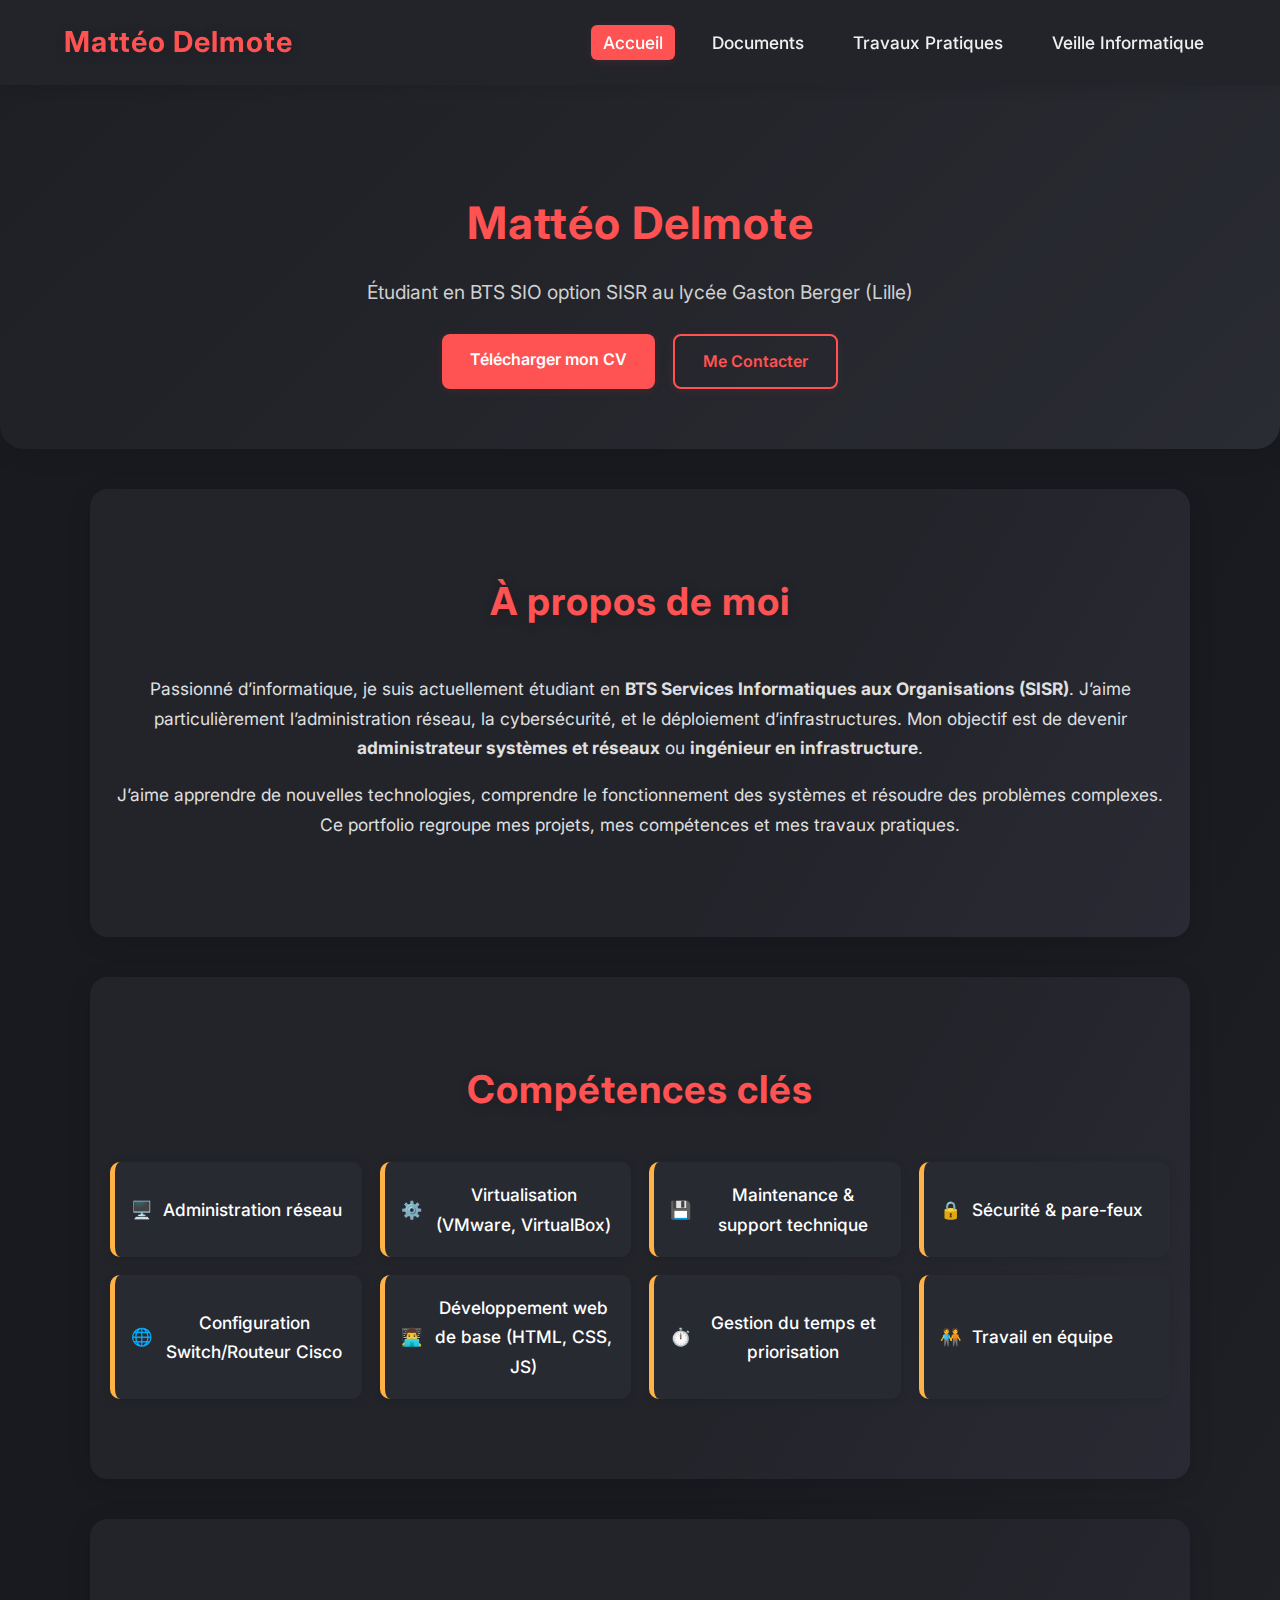
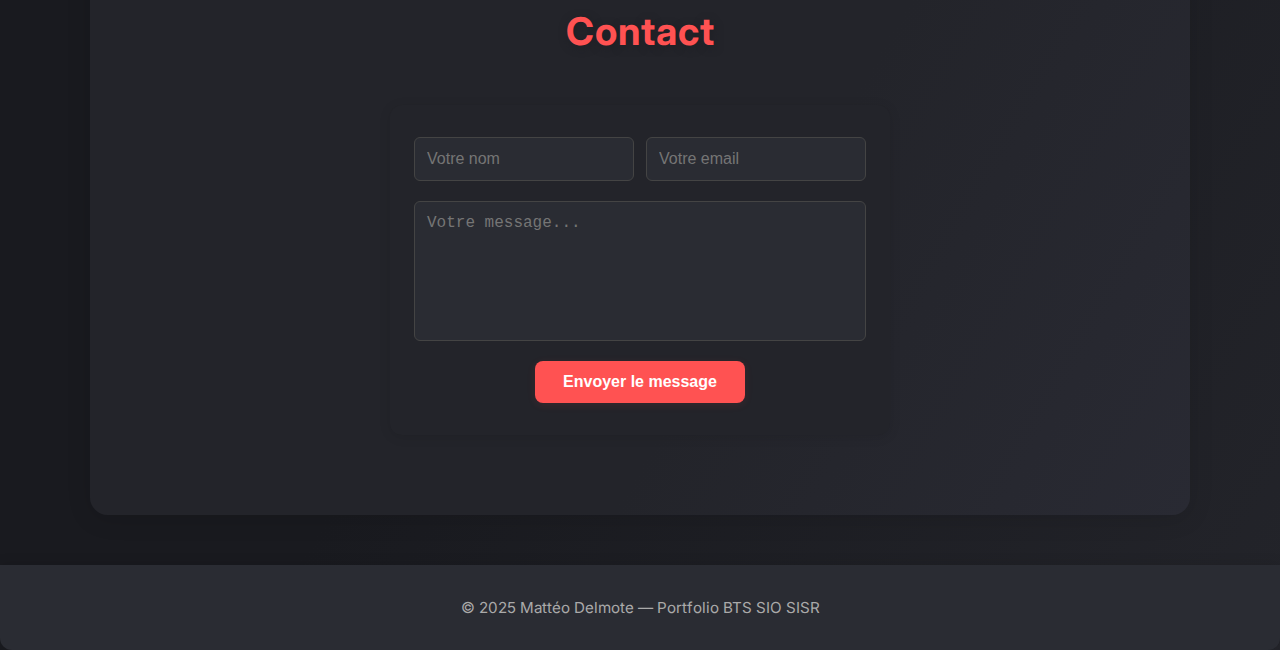
<file: index.html>
<!DOCTYPE html>
<html lang="fr">
<head>
  <meta charset="UTF-8" />
  <meta name="viewport" content="width=device-width, initial-scale=1.0"/>
  <title>Portfolio | Mattéo Delmote</title>
  <link rel="stylesheet" href="index.css" />
  <script src="Java.js" defer></script>
</head>
<body>
  <header>
    <nav class="navbar">
      <div class="logo">Mattéo Delmote</div>
      <ul class="nav-links">
        <li><a href="index.html" class="active">Accueil</a></li>
        <li><a href="documents.html">Documents</a></li>
        <li><a href="tp.html">Travaux Pratiques</a></li>
        <li><a href="veille.html">Veille Informatique</a></li>
      </ul>
    </nav>
  </header>

  <section class="hero">
    <div class="container">
      <h1><span class="highlight">Mattéo Delmote</span></h1>
      <p class="subtitle">Étudiant en BTS SIO option SISR au lycée Gaston Berger (Lille)</p>
      <div class="hero-buttons">
        <a href="assets/cv.pdf" class="btn" download>Télécharger mon CV</a>
        <a href="#contact" class="btn btn-outline">Me Contacter</a>
      </div>
    </div>
  </section>

  <section id="about" class="section">
    <div class="container about">
      <h2 class="section-title">À propos de moi</h2>
      <p>
        Passionné d’informatique, je suis actuellement étudiant en <strong>BTS Services Informatiques aux Organisations (SISR)</strong>. 
        J’aime particulièrement l’administration réseau, la cybersécurité, et le déploiement d’infrastructures. 
        Mon objectif est de devenir <strong>administrateur systèmes et réseaux</strong> ou <strong>ingénieur en infrastructure</strong>.
      </p>
      <p>
        J’aime apprendre de nouvelles technologies, comprendre le fonctionnement des systèmes et résoudre des problèmes complexes. 
        Ce portfolio regroupe mes projets, mes compétences et mes travaux pratiques.
      </p>
    </div>
  </section>

  <section id="competences" class="section">
    <div class="container">
      <h2 class="section-title">Compétences clés</h2>
      <div class="skills" style="display:grid;grid-template-columns:repeat(auto-fit,minmax(220px,1fr));gap:18px;margin-top:18px;">
        <div class="card skill"><span>🖥️</span> Administration réseau</div>
        <div class="card skill"><span>⚙️</span> Virtualisation (VMware, VirtualBox)</div>
        <div class="card skill"><span>💾</span> Maintenance & support technique</div>
        <div class="card skill"><span>🔒</span> Sécurité & pare-feux</div>
        <div class="card skill"><span>🌐</span> Configuration Switch/Routeur Cisco</div>
        <div class="card skill"><span>👨‍💻</span> Développement web de base (HTML, CSS, JS)</div>
        <div class="card skill"><span>⏱️</span> Gestion du temps et priorisation</div>
        <div class="card skill"><span>🧑‍🤝‍🧑</span> Travail en équipe</div>
      </div>
    </div>
  </section>

  <section id="contact" class="section">
    <div class="container">
      <h2 class="section-title">Contact</h2>
      <form id="contact-form" action="https://formspree.io/f/xxxxxxxx" method="POST" style="max-width:500px;margin:auto;">
        <div class="form-group" style="display:flex;gap:12px;flex-wrap:wrap;">
          <input type="text" name="name" placeholder="Votre nom" required style="flex:1;min-width:120px;">
          <input type="email" name="email" placeholder="Votre email" required style="flex:1;min-width:120px;">
        </div>
        <textarea name="message" placeholder="Votre message..." required></textarea>
        <button type="submit" class="btn">Envoyer le message</button>
      </form>
      <p class="form-response"></p>
    </div>
  </section>
  <footer>
    <p>© 2025 Mattéo Delmote — Portfolio BTS SIO SISR</p>
  </footer>
</body>
</html>
</file>
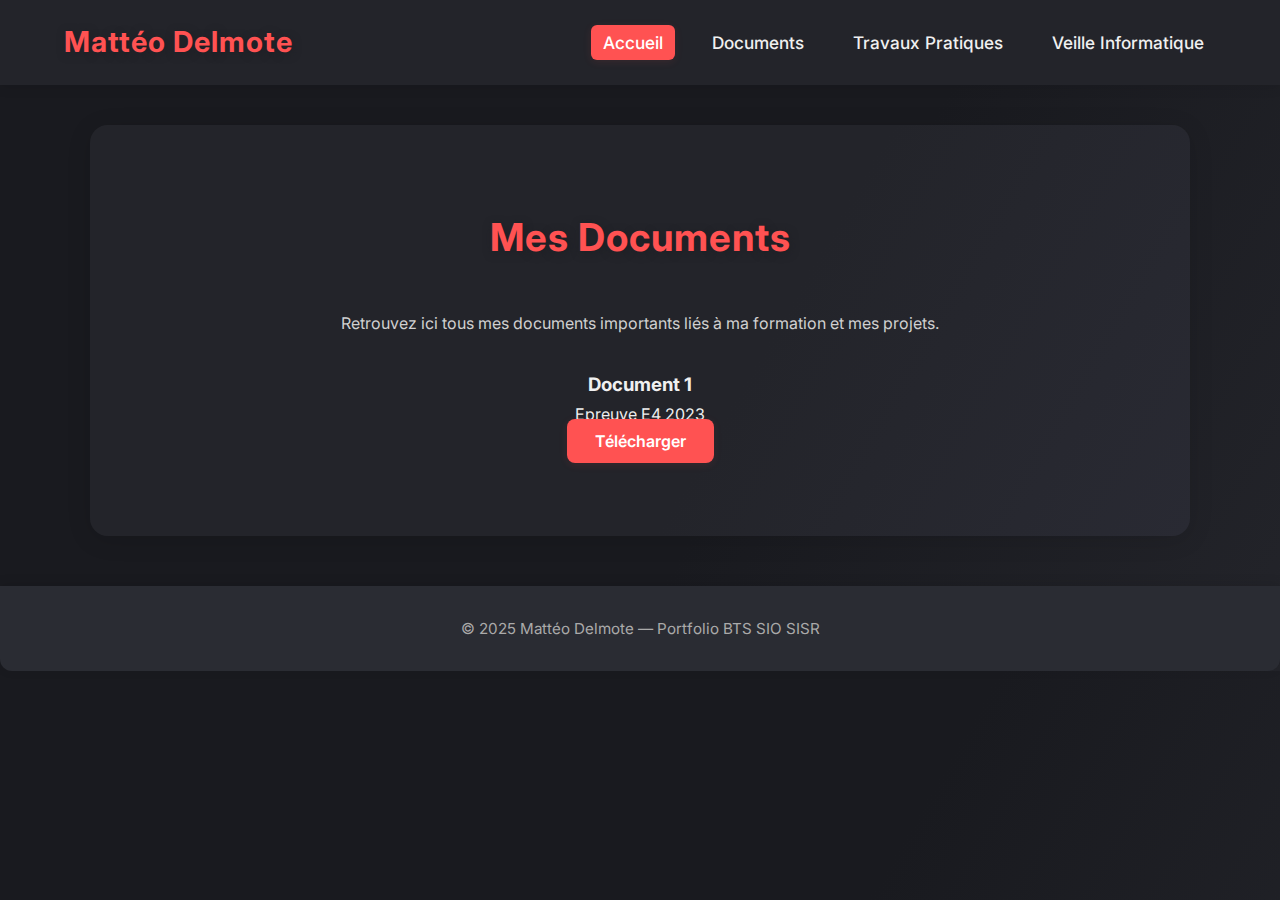
<file: documents.html>
<!DOCTYPE html>
<html lang="fr">
<head>
  <meta charset="UTF-8" />
  <meta name="viewport" content="width=device-width, initial-scale=1.0"/>
  <title>Documents | Portfolio Mattéo Delmote</title>
  <link rel="stylesheet" href="index.css" />
  <script src="Java.js" defer></script>
</head>
<body>
  <header>
    <nav class="navbar">
      <div class="logo">Mattéo Delmote</div>
      <ul class="nav-links">
        <li><a href="index.html" class="active">Accueil</a></li>
        <li><a href="documents.html">Documents</a></li>
        <li><a href="tp.html">Travaux Pratiques</a></li>
        <li><a href="veille.html">Veille Informatique</a></li>
      </ul>
    </nav>
  </header>
  <section class="section">
    <div class="container">
      <h2 class="section-title">Mes Documents</h2>
      <p style="margin-bottom:32px; color:#d0d0d0;">Retrouvez ici tous mes documents importants liés à ma formation et mes projets.</p>
      <div class="card-grid">
        <div class="card">
          <h3>Document 1</h3>
          <p>Epreuve E4 2023</p>
          <a href="EPREUVE_E4_2023.pdf" class="btn" download>Télécharger</a>
        </div>
      </div>
    </div>
  </section>
  <footer>
    <p>© 2025 Mattéo Delmote — Portfolio BTS SIO SISR</p>
  </footer>
</body>
</html>
</file>
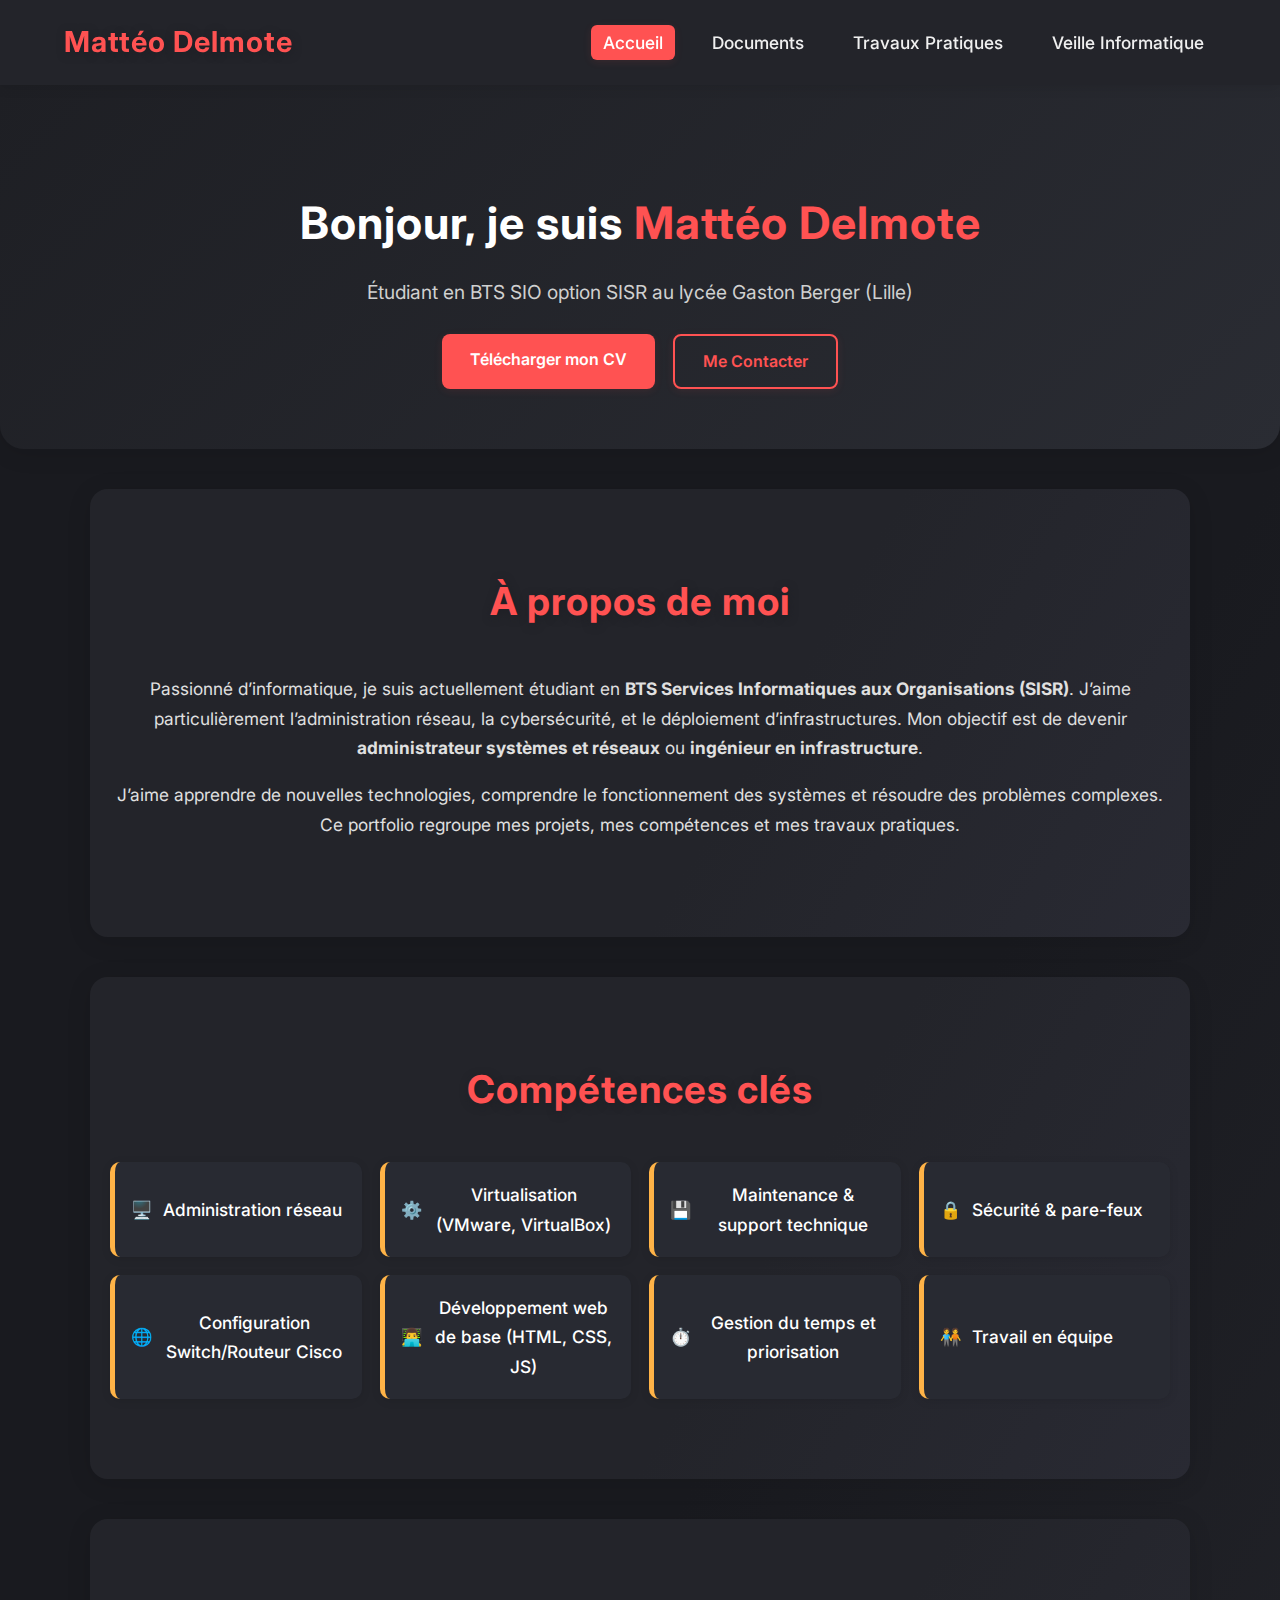
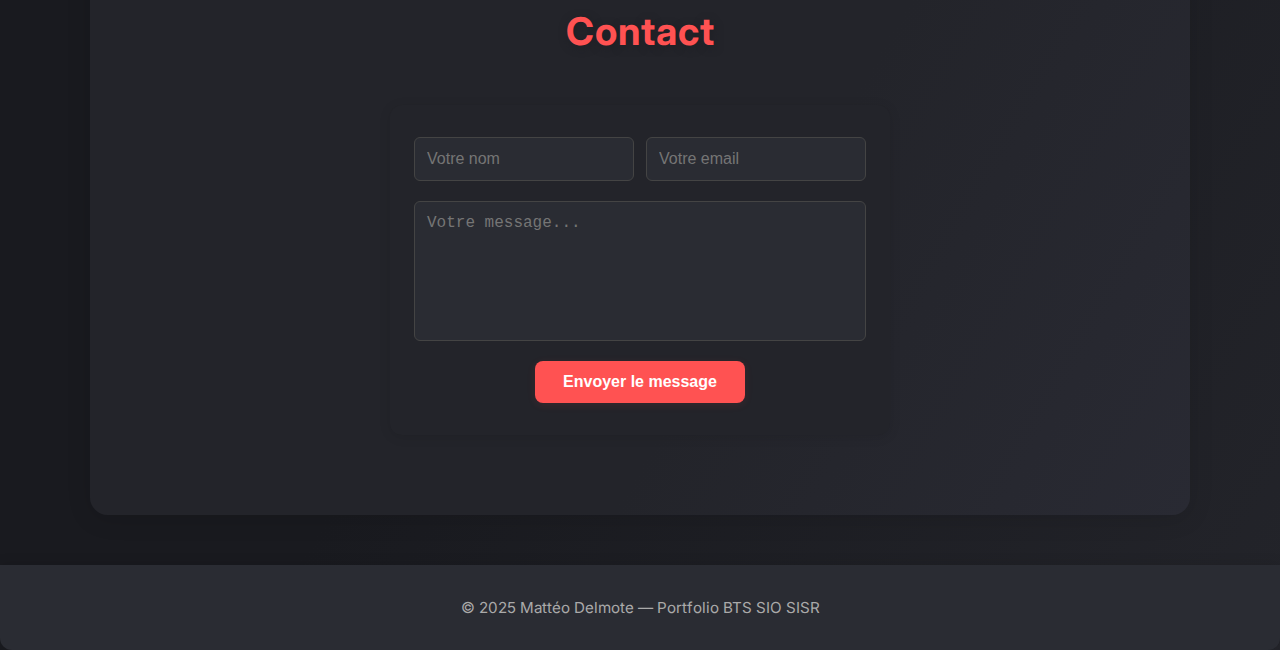
<file: portefolio.html>
<!DOCTYPE html>
<html lang="fr">
<head>
  <meta charset="UTF-8" />
  <meta name="viewport" content="width=device-width, initial-scale=1.0"/>
  <title>Portfolio | Mattéo Delmote</title>
  <link rel="stylesheet" href="portefolio.css" />
  <script src="Java.js" defer></script>
</head>
<body>
  <header>
    <nav class="navbar">
      <div class="logo">Mattéo Delmote</div>
      <ul class="nav-links">
        <li><a href="portefolio.html" class="active">Accueil</a></li>
        <li><a href="documents.html">Documents</a></li>
        <li><a href="tp.html">Travaux Pratiques</a></li>
        <li><a href="veille.html">Veille Informatique</a></li>
      </ul>
    </nav>
  </header>

  <section class="hero">
    <div class="container">
      <h1>Bonjour, je suis <span class="highlight">Mattéo Delmote</span></h1>
      <p class="subtitle">Étudiant en BTS SIO option SISR au lycée Gaston Berger (Lille)</p>
      <div class="hero-buttons">
        <a href="assets/cv.pdf" class="btn" download>Télécharger mon CV</a>
        <a href="#contact" class="btn btn-outline">Me Contacter</a>
      </div>
    </div>
  </section>

  <section id="about" class="section">
    <div class="container about">
      <h2 class="section-title">À propos de moi</h2>
      <p>
        Passionné d’informatique, je suis actuellement étudiant en <strong>BTS Services Informatiques aux Organisations (SISR)</strong>. 
        J’aime particulièrement l’administration réseau, la cybersécurité, et le déploiement d’infrastructures. 
        Mon objectif est de devenir <strong>administrateur systèmes et réseaux</strong> ou <strong>ingénieur en infrastructure</strong>.
      </p>
      <p>
        J’aime apprendre de nouvelles technologies, comprendre le fonctionnement des systèmes et résoudre des problèmes complexes. 
        Ce portfolio regroupe mes projets, mes compétences et mes travaux pratiques.
      </p>
    </div>
  </section>

  <section id="competences" class="section">
    <div class="container">
      <h2 class="section-title">Compétences clés</h2>
      <div class="skills" style="display:grid;grid-template-columns:repeat(auto-fit,minmax(220px,1fr));gap:18px;margin-top:18px;">
        <div class="card skill"><span>🖥️</span> Administration réseau</div>
        <div class="card skill"><span>⚙️</span> Virtualisation (VMware, VirtualBox)</div>
        <div class="card skill"><span>💾</span> Maintenance & support technique</div>
        <div class="card skill"><span>🔒</span> Sécurité & pare-feux</div>
        <div class="card skill"><span>🌐</span> Configuration Switch/Routeur Cisco</div>
        <div class="card skill"><span>👨‍💻</span> Développement web de base (HTML, CSS, JS)</div>
        <div class="card skill"><span>⏱️</span> Gestion du temps et priorisation</div>
        <div class="card skill"><span>🧑‍🤝‍🧑</span> Travail en équipe</div>
      </div>
    </div>
  </section>

  <section id="contact" class="section">
    <div class="container">
      <h2 class="section-title">Contact</h2>
      <form id="contact-form" action="https://formspree.io/f/xxxxxxxx" method="POST" style="max-width:500px;margin:auto;">
        <div class="form-group" style="display:flex;gap:12px;flex-wrap:wrap;">
          <input type="text" name="name" placeholder="Votre nom" required style="flex:1;min-width:120px;">
          <input type="email" name="email" placeholder="Votre email" required style="flex:1;min-width:120px;">
        </div>
        <textarea name="message" placeholder="Votre message..." required></textarea>
        <button type="submit" class="btn">Envoyer le message</button>
      </form>
      <p class="form-response"></p>
    </div>
  </section>
  <footer>
    <p>© 2025 Mattéo Delmote — Portfolio BTS SIO SISR</p>
  </footer>
</body>
</html>
</file>
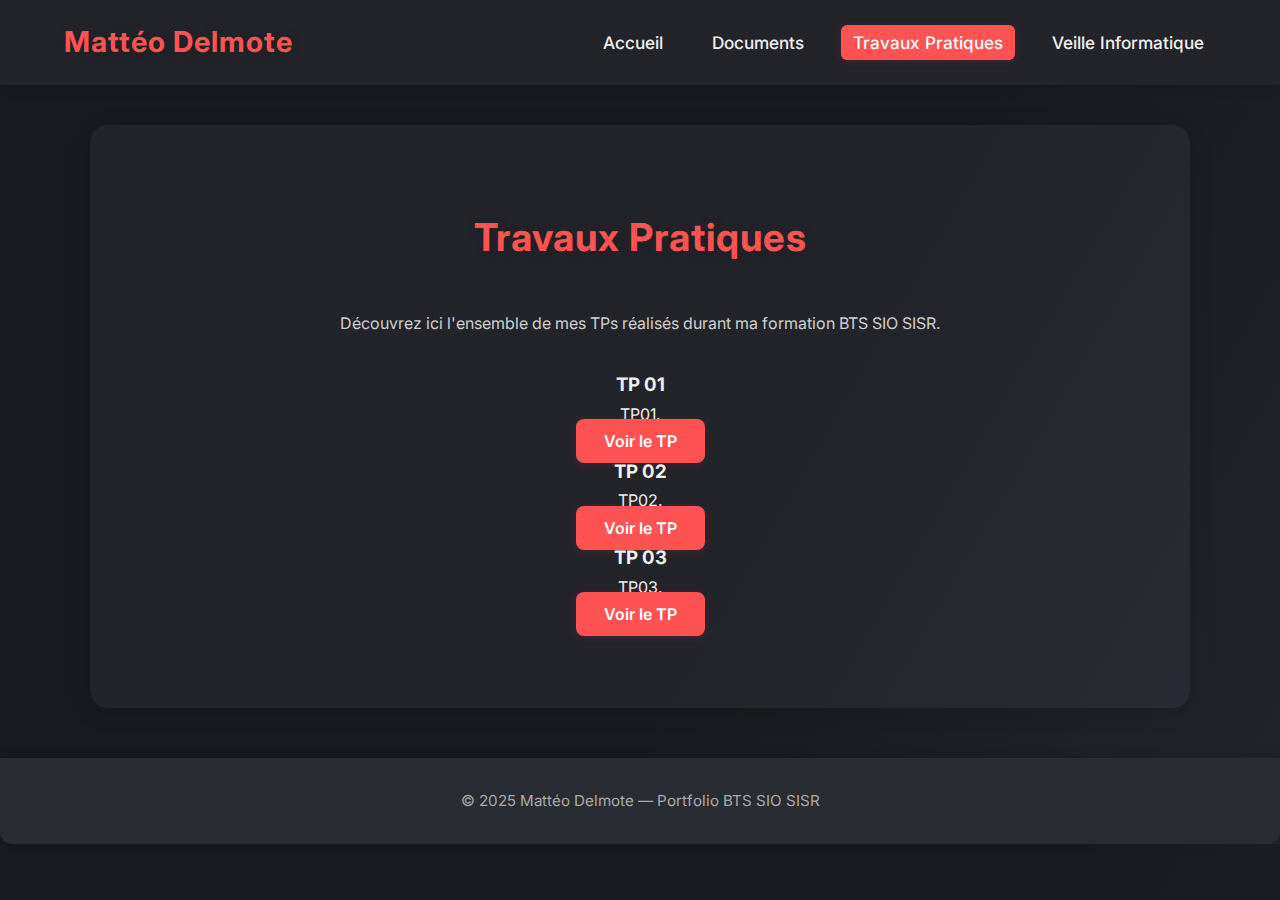
<file: tp.html>
<!DOCTYPE html>
<html lang="fr">
<head>
  <meta charset="UTF-8" />
  <meta name="viewport" content="width=device-width, initial-scale=1.0"/>
  <title>Travaux Pratiques | Portfolio Mattéo Delmote</title>
  <link rel="stylesheet" href="index.css" />
  <script src="Java.js" defer></script>
</head>
<body>
  <header>
    <nav class="navbar">
      <div class="logo">Mattéo Delmote</div>
      <ul class="nav-links">
        <li><a href="index.html">Accueil</a></li>
        <li><a href="documents.html">Documents</a></li>
        <li><a href="tp.html" class="active">Travaux Pratiques</a></li>
        <li><a href="veille.html">Veille Informatique</a></li>
      </ul>
    </nav>
  </header>
  <section class="section">
    <div class="container">
      <h2 class="section-title">Travaux Pratiques</h2>
      <p style="margin-bottom:32px; color:#d0d0d0;">Découvrez ici l'ensemble de mes TPs réalisés durant ma formation BTS SIO SISR.</p>
      <div class="card-grid">
        <div class="card">
          <h3>TP 01</h3>
          <p>TP01.</p>
          <a href="assets/tp1.pdf" class="btn" download>Voir le TP</a>
        </div>
        <div class="card">
          <h3>TP 02</h3>
          <p>TP02.</p>
          <a href="assets/tp2.pdf" class="btn" download>Voir le TP</a>
        </div>
        <div class="card">
          <h3>TP 03</h3>
          <p>TP03.</p>
          <a href="assets/tp3.pdf" class="btn" download>Voir le TP</a>
        </div>
      </div>
    </div>
  </section>
  <footer>
    <p>© 2025 Mattéo Delmote — Portfolio BTS SIO SISR</p>
  </footer>
</body>
</html>
</file>
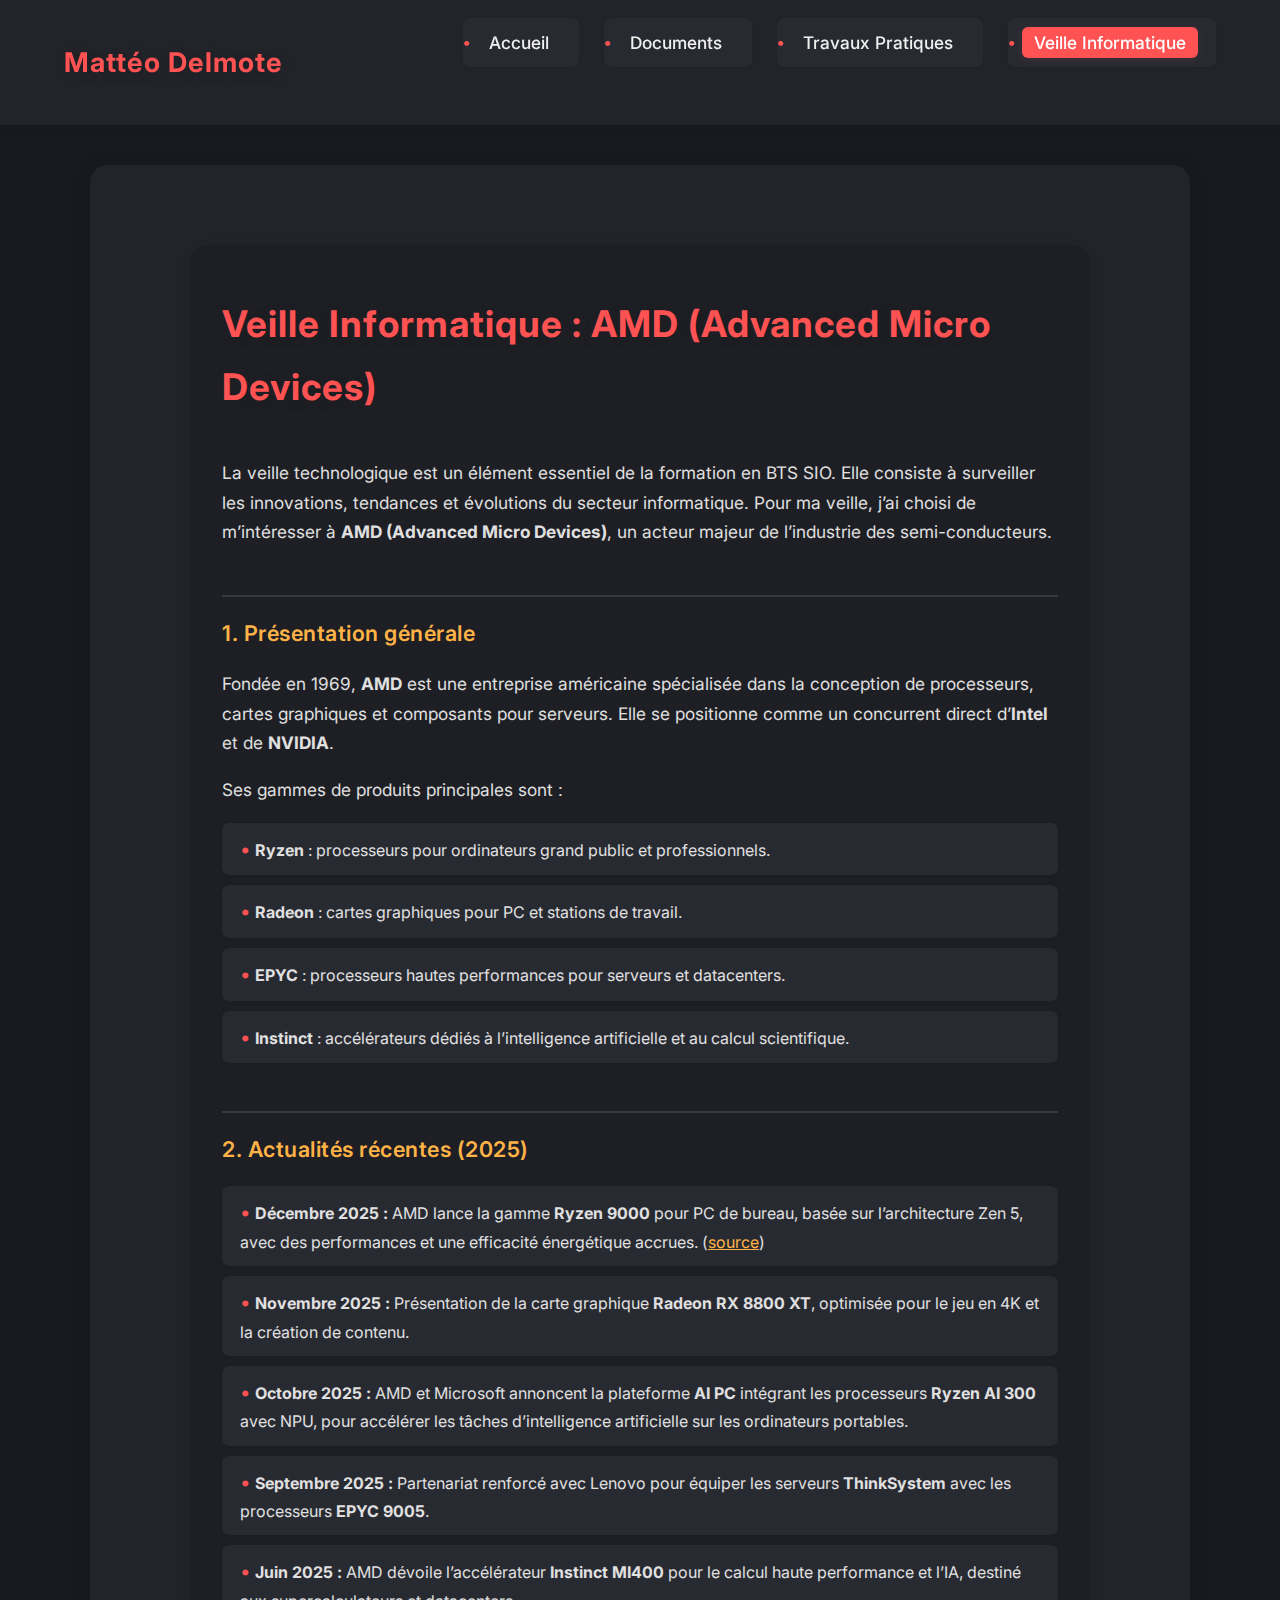
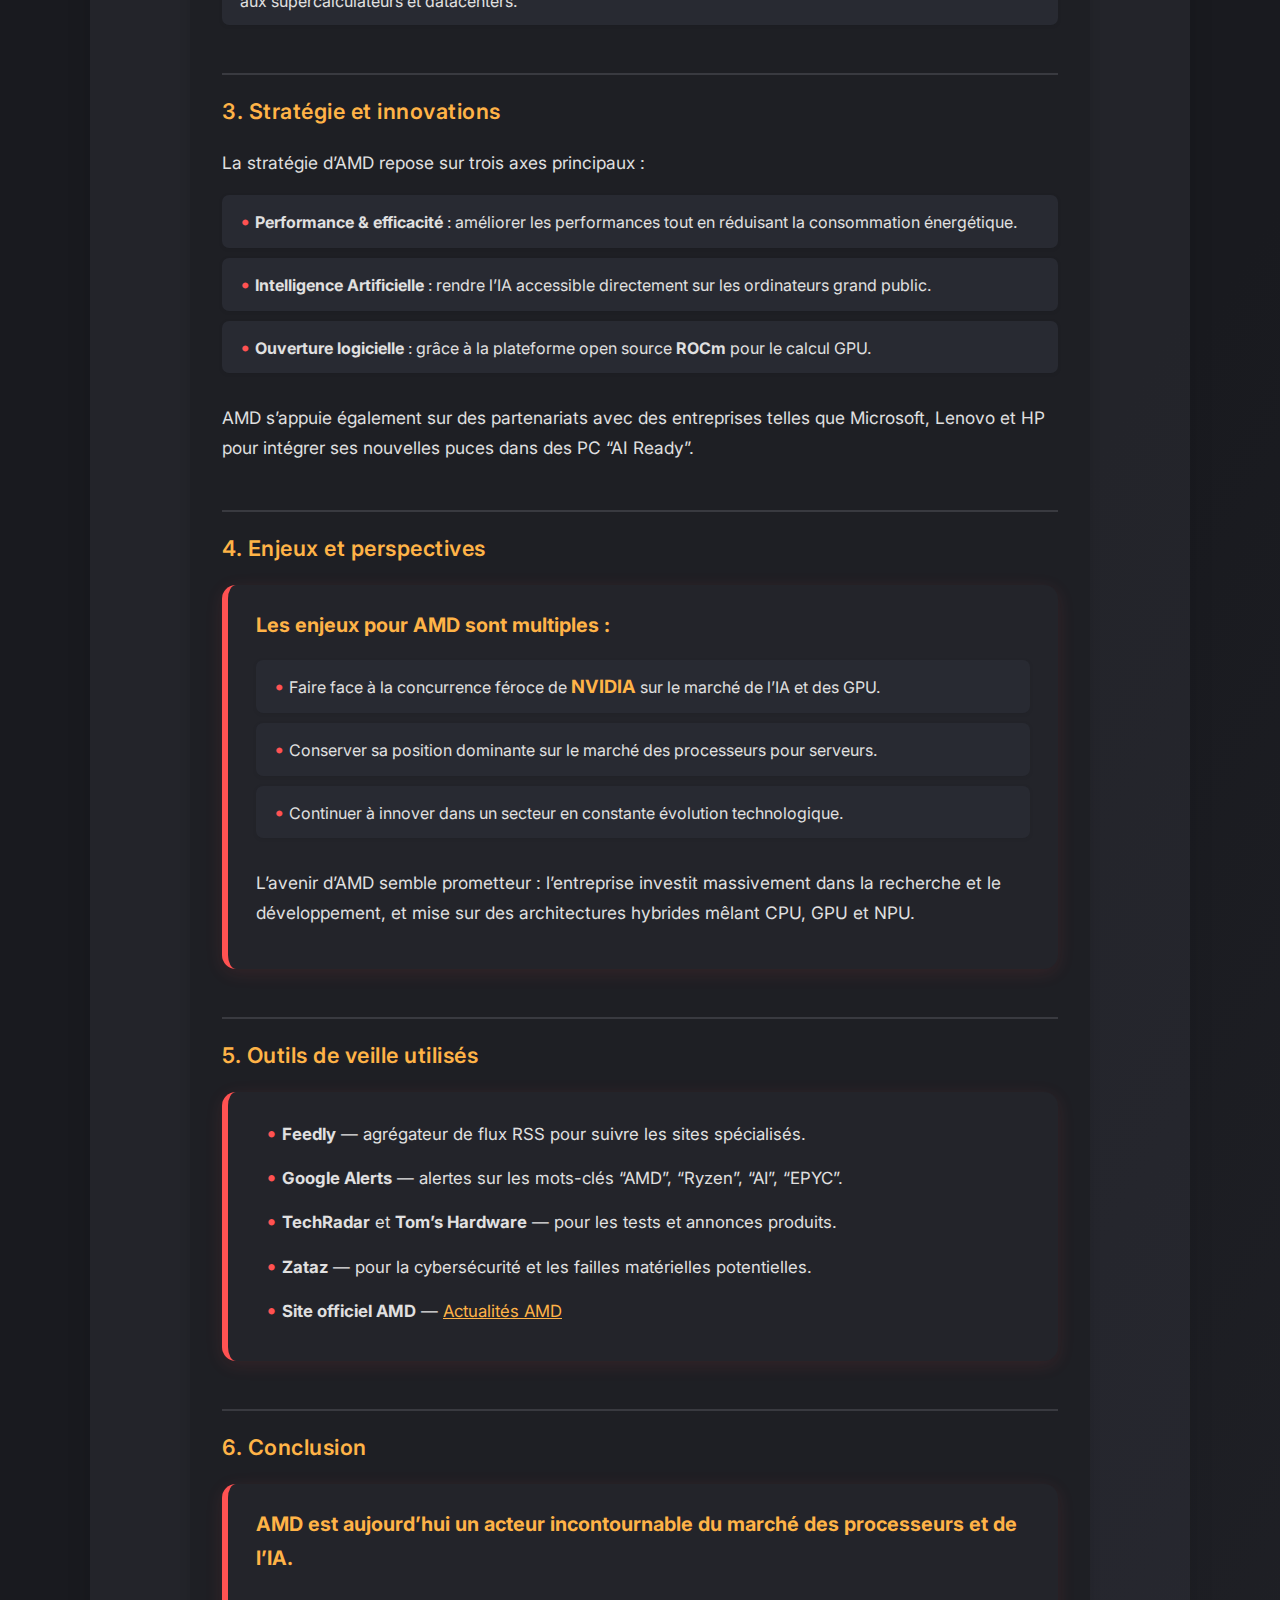
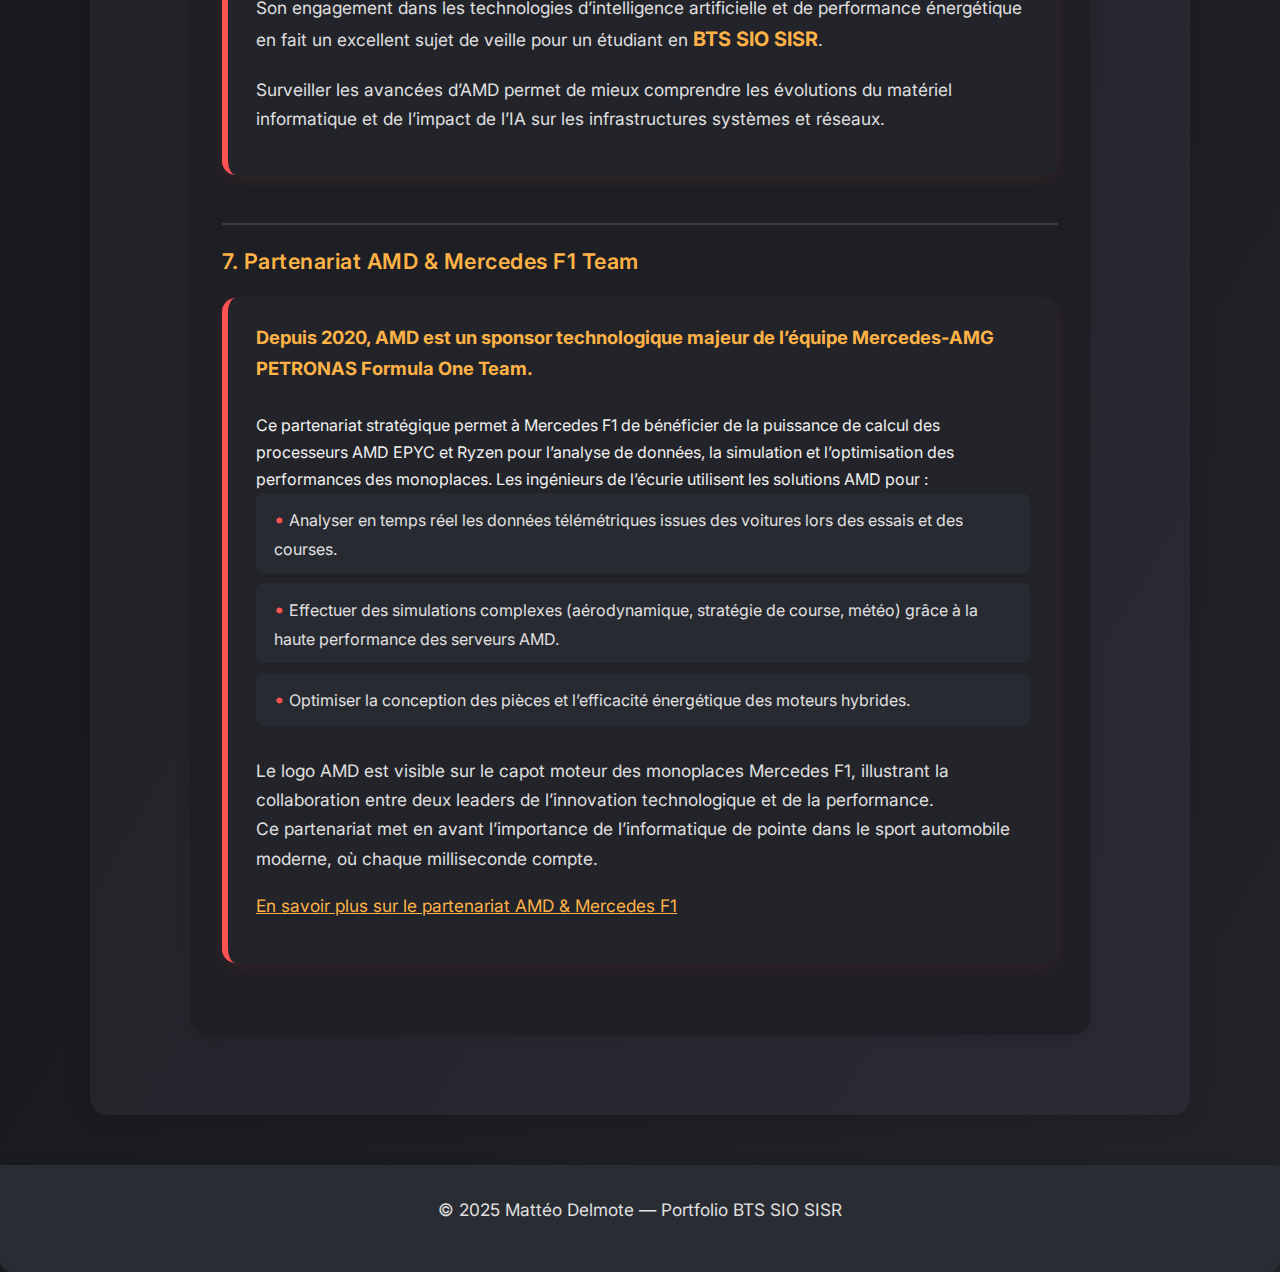
<file: veille.html>
<!DOCTYPE html>
<html lang="fr">
<head>
  <meta charset="UTF-8" />
  <meta name="viewport" content="width=device-width, initial-scale=1.0"/>
  <title>Veille Informatique | AMD | Portfolio Mattéo Delmote</title>
  <link rel="stylesheet" href="portefolio.css" />
  <link rel="stylesheet" href="veille.css" />
  <script src="Java.js" defer></script>
</head>
<body>
  <header>
    <nav class="navbar">
      <div class="logo">Mattéo Delmote</div>
      <ul class="nav-links">
        <li><a href="portefolio.html">Accueil</a></li>
        <li><a href="documents.html">Documents</a></li>
        <li><a href="tp.html">Travaux Pratiques</a></li>
        <li><a href="veille.html" class="active">Veille Informatique</a></li>
      </ul>
    </nav>
  </header>
  <section class="section">
    <div class="container">
      <h2 class="section-title">Veille Informatique : AMD (Advanced Micro Devices)</h2>
      <p>
        La veille technologique est un élément essentiel de la formation en BTS SIO. 
        Elle consiste à surveiller les innovations, tendances et évolutions du secteur informatique. 
        Pour ma veille, j’ai choisi de m’intéresser à <strong>AMD (Advanced Micro Devices)</strong>, 
        un acteur majeur de l’industrie des semi-conducteurs.
      </p>
      <h3 class="sub-title">1. Présentation générale</h3>
      <p>
        Fondée en 1969, <strong>AMD</strong> est une entreprise américaine spécialisée dans la conception de processeurs, cartes graphiques 
        et composants pour serveurs. Elle se positionne comme un concurrent direct d’<strong>Intel</strong> et de <strong>NVIDIA</strong>.
      </p>
      <p>
        Ses gammes de produits principales sont :
      </p>
      <ul>
        <li><strong>Ryzen</strong> : processeurs pour ordinateurs grand public et professionnels.</li>
        <li><strong>Radeon</strong> : cartes graphiques pour PC et stations de travail.</li>
        <li><strong>EPYC</strong> : processeurs hautes performances pour serveurs et datacenters.</li>
        <li><strong>Instinct</strong> : accélérateurs dédiés à l’intelligence artificielle et au calcul scientifique.</li>
      </ul>
      <h3 class="sub-title">2. Actualités récentes (2025)</h3>
      <ul>
        <li><strong>Décembre 2025 :</strong> AMD lance la gamme <strong>Ryzen 9000</strong> pour PC de bureau, basée sur l’architecture Zen 5, avec des performances et une efficacité énergétique accrues. (<a href="https://www.amd.com/fr/products/graphics/desktops/radeon.html" target="_blank">source</a>)</li>
        <li><strong>Novembre 2025 :</strong> Présentation de la carte graphique <strong>Radeon RX 8800 XT</strong>, optimisée pour le jeu en 4K et la création de contenu.</li>
        <li><strong>Octobre 2025 :</strong> AMD et Microsoft annoncent la plateforme <strong>AI PC</strong> intégrant les processeurs <strong>Ryzen AI 300</strong> avec NPU, pour accélérer les tâches d’intelligence artificielle sur les ordinateurs portables.</li>
        <li><strong>Septembre 2025 :</strong> Partenariat renforcé avec Lenovo pour équiper les serveurs <strong>ThinkSystem</strong> avec les processeurs <strong>EPYC 9005</strong>.</li>
        <li><strong>Juin 2025 :</strong> AMD dévoile l’accélérateur <strong>Instinct MI400</strong> pour le calcul haute performance et l’IA, destiné aux supercalculateurs et datacenters.</li>
      </ul>
      <h3 class="sub-title">3. Stratégie et innovations</h3>
      <p>
        La stratégie d’AMD repose sur trois axes principaux :
      </p>
      <ul>
        <li><strong>Performance & efficacité</strong> : améliorer les performances tout en réduisant la consommation énergétique.</li>
        <li><strong>Intelligence Artificielle</strong> : rendre l’IA accessible directement sur les ordinateurs grand public.</li>
        <li><strong>Ouverture logicielle</strong> : grâce à la plateforme open source <strong>ROCm</strong> pour le calcul GPU.</li>
      </ul>
      <p>
        AMD s’appuie également sur des partenariats avec des entreprises telles que Microsoft, Lenovo et HP 
        pour intégrer ses nouvelles puces dans des PC “AI Ready”.
      </p>
      <h3 class="sub-title">4. Enjeux et perspectives</h3>
      <div class="news-block">
        <p><strong>Les enjeux pour AMD sont multiples :</strong></p>
        <ul>
          <li>Faire face à la concurrence féroce de <strong>NVIDIA</strong> sur le marché de l’IA et des GPU.</li>
          <li>Conserver sa position dominante sur le marché des processeurs pour serveurs.</li>
          <li>Continuer à innover dans un secteur en constante évolution technologique.</li>
        </ul>
        <p>L’avenir d’AMD semble prometteur : l’entreprise investit massivement dans la recherche et le développement, et mise sur des architectures hybrides mêlant CPU, GPU et NPU.</p>
      </div>
      <h3 class="sub-title">5. Outils de veille utilisés</h3>
      <ul class="tools-list">
        <li><strong>Feedly</strong> — agrégateur de flux RSS pour suivre les sites spécialisés.</li>
        <li><strong>Google Alerts</strong> — alertes sur les mots-clés “AMD”, “Ryzen”, “AI”, “EPYC”.</li>
        <li><strong>TechRadar</strong> et <strong>Tom’s Hardware</strong> — pour les tests et annonces produits.</li>
        <li><strong>Zataz</strong> — pour la cybersécurité et les failles matérielles potentielles.</li>
        <li><strong>Site officiel AMD</strong> — <a href="https://www.amd.com/fr.html" target="_blank" rel="noopener noreferrer">Actualités AMD</a></li>
      </ul>
      <h3 class="sub-title">6. Conclusion</h3>
      <div class="news-block">
        <p><strong>AMD est aujourd’hui un acteur incontournable du marché des processeurs et de l’IA.</strong></p>
        <p>Son engagement dans les technologies d’intelligence artificielle et de performance énergétique en fait un excellent sujet de veille pour un étudiant en <strong>BTS SIO SISR</strong>.</p>
        <p>Surveiller les avancées d’AMD permet de mieux comprendre les évolutions du matériel informatique et de l’impact de l’IA sur les infrastructures systèmes et réseaux.</p>
      </div>
      <h3 class="sub-title">7. Partenariat AMD & Mercedes F1 Team</h3>
      <div class="news-block">
        <strong>Depuis 2020, AMD est un sponsor technologique majeur de l’équipe Mercedes-AMG PETRONAS Formula One Team.</strong>
        <br><br>
        Ce partenariat stratégique permet à Mercedes F1 de bénéficier de la puissance de calcul des processeurs AMD EPYC et Ryzen pour l’analyse de données, la simulation et l’optimisation des performances des monoplaces. Les ingénieurs de l’écurie utilisent les solutions AMD pour :
        <ul>
          <li>Analyser en temps réel les données télémétriques issues des voitures lors des essais et des courses.</li>
          <li>Effectuer des simulations complexes (aérodynamique, stratégie de course, météo) grâce à la haute performance des serveurs AMD.</li>
          <li>Optimiser la conception des pièces et l’efficacité énergétique des moteurs hybrides.</li>
        </ul>
        <p>
          Le logo AMD est visible sur le capot moteur des monoplaces Mercedes F1, illustrant la collaboration entre deux leaders de l’innovation technologique et de la performance.<br>
          Ce partenariat met en avant l’importance de l’informatique de pointe dans le sport automobile moderne, où chaque milliseconde compte.
        </p>
        <p>
          <a href="https://www.amd.com/fr/partner.html" target="_blank" rel="noopener noreferrer">En savoir plus sur le partenariat AMD & Mercedes F1</a>
        </p>
      </div>
    </div>
  </section>
  <footer>
    <p>© 2025 Mattéo Delmote — Portfolio BTS SIO SISR</p>
  </footer>
</body>
</html>
</file>
<file: index.css>
@import url('https://fonts.googleapis.com/css2?family=Inter:wght@400;500;600;700&display=swap');
* {
  margin: 0;
  padding: 0;
  box-sizing: border-box;
}
html {
  scroll-behavior: smooth;
}
body {
  font-family: 'Inter', sans-serif;
  font-size: 16px;
  line-height: 1.7;
  color: #f0f0f0;
  background: linear-gradient(120deg, #191a1f 60%, #23242a 100%);
  text-align: center;
}
header {
  background-color: #23242a;
  padding: 18px 0;
  position: sticky;
  top: 0;
  z-index: 1000;
  box-shadow: 0 2px 12px 0 rgba(0,0,0,0.10);
}
.navbar {
  display: flex;
  justify-content: space-between;
  align-items: center;
  width: 90%;
  max-width: 1200px;
  margin: auto;
  flex-wrap: wrap;
}
.logo {
  font-size: 1.8rem;
  font-weight: 700;
  color: #ff5252;
  letter-spacing: 1px;
  text-shadow: 1px 2px 8px #1e1f24;
}
.nav-links {
  list-style: none;
  display: flex;
  gap: 25px;
}
.nav-links a {
  color: #f0f0f0;
  text-decoration: none;
  font-weight: 500;
  padding: 7px 12px;
  border-radius: 6px;
  transition: all 0.25s ease;
  font-size: 1.08rem;
}
.nav-links a:hover, .nav-links a.active {
  background-color: #ff5252;
  color: #fff;
  box-shadow: 0 2px 8px 0 rgba(255,82,82,0.10);
}
.hero {
  padding: 100px 20px 60px 20px;
  background: linear-gradient(135deg, #1e1f24, #2a2c33);
  border-radius: 0 0 24px 24px;
  box-shadow: 0 4px 24px 0 rgba(0,0,0,0.10);
}
.hero h1 {
  font-size: 2.8rem;
  font-weight: 700;
  margin-bottom: 15px;
  color: #fff;
  letter-spacing: 1px;
}
.hero .subtitle {
  font-size: 1.2rem;
  margin-bottom: 25px;
  color: #d0d0d0;
}
.hero-buttons {
  margin-top: 18px;
  display: flex;
  gap: 18px;
  justify-content: center;
}
.highlight {
  color: #ff5252;
}
.btn {
  background-color: #ff5252;
  color: #fff;
  border: none;
  padding: 12px 28px;
  border-radius: 8px;
  font-size: 1rem;
  font-weight: 600;
  cursor: pointer;
  transition: all 0.3s ease;
  text-decoration: none;
  box-shadow: 0 2px 8px 0 rgba(255,82,82,0.10);
}
.btn:hover {
  background-color: #ff6b6b;
  transform: translateY(-2px) scale(1.03);
}
.btn-outline {
  background: transparent;
  color: #ff5252;
  border: 2px solid #ff5252;
}
.btn-outline:hover {
  background: #ff5252;
  color: #fff;
}
.section {
  padding: 80px 20px;
  background: linear-gradient(120deg, #23242a 60%, #292a33 100%);
  border-radius: 18px;
  box-shadow: 0 4px 24px 0 rgba(0,0,0,0.12);
  margin: 40px auto 0 auto;
  width: 95%;
  max-width: 1100px;
}
.section-title {
  font-size: 2.4rem;
  font-weight: 700;
  color: #ff5252;
  margin-bottom: 40px;
  letter-spacing: 1px;
  text-shadow: 1px 2px 8px #1e1f24;
}
.skills {
  display: grid;
  grid-template-columns: repeat(auto-fit, minmax(220px, 1fr));
  gap: 18px;
  margin-top: 18px;
}
.card.skill {
  background: #282a32;
  border-left: 5px solid #ffb347;
  border-radius: 10px;
  padding: 18px 16px;
  color: #fff;
  font-size: 1.08rem;
  font-weight: 500;
  box-shadow: 0 2px 10px 0 rgba(0,0,0,0.10);
  display: flex;
  align-items: center;
  gap: 10px;
  transition: box-shadow 0.3s, transform 0.3s;
}
.card.skill:hover {
  box-shadow: 0 6px 24px 0 rgba(255,179,71,0.12);
  transform: translateY(-3px) scale(1.01);
}
.about p {
  color: #e0e0e0;
  margin-bottom: 18px;
  font-size: 1.08rem;
}
form {
  max-width: 500px;
  margin: auto;
  display: flex;
  flex-direction: column;
  gap: 20px;
  text-align: left;
  background: #23242a;
  border-radius: 12px;
  box-shadow: 0 2px 12px 0 rgba(0,0,0,0.10);
  padding: 32px 24px;
}
form input,
form textarea {
  padding: 12px;
  background: #2a2c33;
  border: 1px solid #444;
  border-radius: 6px;
  color: #fff;
  font-size: 1rem;
}
form input:focus,
form textarea:focus {
  border-color: #ff5252;
}
form textarea {
  resize: none;
  height: 140px;
}
form .btn {
  align-self: center;
}
footer {
  background: #2a2c33;
  padding: 30px 20px;
  font-size: 0.95rem;
  color: #aaa;
  margin-top: 50px;
  border-radius: 0 0 12px 12px;
  box-shadow: 0 -2px 12px 0 rgba(0,0,0,0.10);
}
@media (max-width: 900px) {
  .skills {
    grid-template-columns: 1fr;
  }
  .section {
    padding: 30px 5px;
  }
  .container {
    padding: 18px 5px 18px 5px;
  }
  .section-title {
    font-size: 1.5rem;
  }
  .logo {
    font-size: 1.2rem;
  }
}
</file>
<file: portefolio.css>
@import url('https://fonts.googleapis.com/css2?family=Inter:wght@400;500;600;700&display=swap');
* {
  margin: 0;
  padding: 0;
  box-sizing: border-box;
}

html {
  scroll-behavior: smooth;
}
body {
  font-family: 'Inter', sans-serif;
  font-size: 16px;
  line-height: 1.7;
  color: #f0f0f0;
  background: linear-gradient(120deg, #191a1f 60%, #23242a 100%);
  text-align: center;
}
header {
  background-color: #23242a;
  padding: 18px 0;
  position: sticky;
  top: 0;
  z-index: 1000;
  box-shadow: 0 2px 12px 0 rgba(0,0,0,0.10);
}
.navbar {
  display: flex;
  justify-content: space-between;
  align-items: center;
  width: 90%;
  max-width: 1200px;
  margin: auto;
  flex-wrap: wrap;
}
.logo {
  font-size: 1.8rem;
  font-weight: 700;
  color: #ff5252;
  letter-spacing: 1px;
  text-shadow: 1px 2px 8px #1e1f24;
}
.nav-links {
  list-style: none;
  display: flex;
  gap: 25px;
}
.nav-links a {
  color: #f0f0f0;
  text-decoration: none;
  font-weight: 500;
  padding: 7px 12px;
  border-radius: 6px;
  transition: all 0.25s ease;
  font-size: 1.08rem;
}
.nav-links a:hover, .nav-links a.active {
  background-color: #ff5252;
  color: #fff;
  box-shadow: 0 2px 8px 0 rgba(255,82,82,0.10);
}
.hero {
  padding: 100px 20px 60px 20px;
  background: linear-gradient(135deg, #1e1f24, #2a2c33);
  border-radius: 0 0 24px 24px;
  box-shadow: 0 4px 24px 0 rgba(0,0,0,0.10);
}
.hero h1 {
  font-size: 2.8rem;
  font-weight: 700;
  margin-bottom: 15px;
  color: #fff;
  letter-spacing: 1px;
}
.hero .subtitle {
  font-size: 1.2rem;
  margin-bottom: 25px;
  color: #d0d0d0;
}
.hero-buttons {
  margin-top: 18px;
  display: flex;
  gap: 18px;
  justify-content: center;
}
.highlight {
  color: #ff5252;
}
.btn {
  background-color: #ff5252;
  color: #fff;
  border: none;
  padding: 12px 28px;
  border-radius: 8px;
  font-size: 1rem;
  font-weight: 600;
  cursor: pointer;
  transition: all 0.3s ease;
  text-decoration: none;
  box-shadow: 0 2px 8px 0 rgba(255,82,82,0.10);
}
.btn:hover {
  background-color: #ff6b6b;
  transform: translateY(-2px) scale(1.03);
}
.btn-outline {
  background: transparent;
  color: #ff5252;
  border: 2px solid #ff5252;
}
.btn-outline:hover {
  background: #ff5252;
  color: #fff;
}
.section {
  padding: 80px 20px;
  background: linear-gradient(120deg, #23242a 60%, #292a33 100%);
  border-radius: 18px;
  box-shadow: 0 4px 24px 0 rgba(0,0,0,0.12);
  margin: 40px auto 0 auto;
  width: 95%;
  max-width: 1100px;
}
.section-title {
  font-size: 2.4rem;
  font-weight: 700;
  color: #ff5252;
  margin-bottom: 40px;
  letter-spacing: 1px;
  text-shadow: 1px 2px 8px #1e1f24;
}
.skills {
  display: grid;
  grid-template-columns: repeat(auto-fit, minmax(220px, 1fr));
  gap: 18px;
  margin-top: 18px;
}
.card.skill {
  background: #282a32;
  border-left: 5px solid #ffb347;
  border-radius: 10px;
  padding: 18px 16px;
  color: #fff;
  font-size: 1.08rem;
  font-weight: 500;
  box-shadow: 0 2px 10px 0 rgba(0,0,0,0.10);
  display: flex;
  align-items: center;
  gap: 10px;
  transition: box-shadow 0.3s, transform 0.3s;
}
.card.skill:hover {
  box-shadow: 0 6px 24px 0 rgba(255,179,71,0.12);
  transform: translateY(-3px) scale(1.01);
}
.about p {
  color: #e0e0e0;
  margin-bottom: 18px;
  font-size: 1.08rem;
}
form {
  max-width: 500px;
  margin: auto;
  display: flex;
  flex-direction: column;
  gap: 20px;
  text-align: left;
  background: #23242a;
  border-radius: 12px;
  box-shadow: 0 2px 12px 0 rgba(0,0,0,0.10);
  padding: 32px 24px;
}
form input,
form textarea {
  padding: 12px;
  background: #2a2c33;
  border: 1px solid #444;
  border-radius: 6px;
  color: #fff;
  font-size: 1rem;
}
form input:focus,
form textarea:focus {
  border-color: #ff5252;
}
form textarea {
  resize: none;
  height: 140px;
}
form .btn {
  align-self: center;
}
footer {
  background: #2a2c33;
  padding: 30px 20px;
  font-size: 0.95rem;
  color: #aaa;
  margin-top: 50px;
  border-radius: 0 0 12px 12px;
  box-shadow: 0 -2px 12px 0 rgba(0,0,0,0.10);
}
@media (max-width: 900px) {
  .skills {
    grid-template-columns: 1fr;
  }
  .section {
    padding: 30px 5px;
  }
  .container {
    padding: 18px 5px 18px 5px;
  }
  .section-title {
    font-size: 1.5rem;
  }
  .logo {
    font-size: 1.2rem;
  }
}
</file>
<file: veille.css>
@import url('https://fonts.googleapis.com/css2?family=Inter:wght@400;500;600;700&display=swap');
* {
  margin: 0;
  padding: 0;
  box-sizing: border-box;
}
html {
  scroll-behavior: smooth;
}
body {
  font-family: 'Inter', sans-serif;
  font-size: 16px;
  line-height: 1.7;
  color: #f0f0f0;
  background: linear-gradient(120deg, #191a1f 60%, #23242a 100%);
  text-align: center;
  min-height: 100vh;
}
header {
  background-color: #23242a;
  padding: 18px 0;
  position: sticky;
  top: 0;
  z-index: 1000;
  box-shadow: 0 2px 12px 0 rgba(0,0,0,0.10);
}
.navbar {
  display: flex;
  justify-content: space-between;
  align-items: center;
  width: 90%;
  max-width: 1200px;
  margin: auto;
  flex-wrap: wrap;
}
.logo {
  font-size: 1.7rem;
  font-weight: 700;
  color: #ff5252;
  letter-spacing: 1px;
  text-shadow: 1px 2px 8px #1e1f24;
}
.nav-links {
  display: flex;
  gap: 25px;
  padding-left: 0;
  list-style: none;
}
.nav-links li {
  position: relative;
  padding-left: 14px;
}
.nav-links li::before {
  content: '•';
  position: absolute;
  left: 0;
  top: 50%;
  transform: translateY(-50%);
  color: #ff5252;
  font-size: 1em;
  font-weight: bold;
  transition: color 0.25s;
}
.nav-links a {
  color: #f0f0f0;
  text-decoration: none;
  font-weight: 500;
  padding: 5px 12px;
  border-radius: 6px;
  transition: all 0.25s ease;
  font-size: 1.08rem;
  position: relative;
  z-index: 1;
}
.nav-links a:hover, .nav-links a.active {
  background-color: #ff5252;
  color: #fff;
}
.nav-links li:hover::before, .nav-links a.active + li::before {
  color: #fff;
}
.section {
  padding: 80px 20px;
  background: linear-gradient(120deg, #23242a 60%, #292a33 100%);
  border-radius: 18px;
  box-shadow: 0 4px 24px 0 rgba(0,0,0,0.12);
  margin: 40px auto 0 auto;
  width: 95%;
  max-width: 1100px;
}
.section-title {
  font-size: 2.3rem;
  font-weight: 700;
  color: #ff5252;
  margin-bottom: 40px;
  letter-spacing: 1px;
  text-shadow: 1px 2px 8px #1e1f24;
  text-align: left;
}
.sub-title {
  color: #ffb347;
  font-size: 1.35rem;
  margin: 48px 0 18px 0;
  font-weight: 600;
  letter-spacing: 0.5px;
  padding-top: 18px;
  border-top: 2px solid #393a40;
  text-align: left;
}
.container {
  background: #1e1f24;
  border-radius: 18px;
  box-shadow: 0 2px 12px 0 rgba(0,0,0,0.10);
  padding: 48px 32px 40px 32px;
  margin: auto;
  max-width: 900px;
}
ul {
  padding-left: 0;
  list-style: none;
  margin-bottom: 30px;
}
ul li {
  background: #282a32;
  margin-bottom: 10px;
  padding: 10px 18px;
  border-radius: 7px;
  color: #e0e0e0;
  font-size: 1rem;
  box-shadow: 0 1px 4px 0 rgba(0,0,0,0.07);
}
ul li::before {
  content: '• ';
  color: #ff5252;
  font-size: 1.2em;
}
p {
  color: #e0e0e0;
  margin-bottom: 18px;
  font-size: 1.08rem;
}
.tools-list li {
  background: transparent;
  border: none;
  margin-bottom: 10px;
  padding: 0 0 0 10px;
  color: #e0e0e0;
  font-size: 1.05rem;
  box-shadow: none;
}
.container a {
  color: #ffb347;
  text-decoration: underline;
  transition: color 0.2s;
}
.container a:hover {
  color: #ff5252;
}
.news-block, .tools-list {
  background: #23242a;
  border-left: 6px solid #ff5252;
  margin-bottom: 32px;
  padding: 24px 28px;
  border-radius: 14px;
  box-shadow: 0 4px 18px 0 rgba(255,82,82,0.10);
  text-align: left;
  transition: box-shadow 0.3s, transform 0.3s;
  position: relative;
}
.news-block:hover, .tools-list:hover {
  box-shadow: 0 8px 32px 0 rgba(255,82,82,0.18);
  transform: translateY(-4px) scale(1.015);
  z-index: 2;
}
.news-block strong {
  color: #ffb347;
  font-size: 1.15em;
}
.container > ul,
.container > p {
  text-align: left;
}
@media (max-width: 768px) {
  .nav-links {
    flex-direction: column;
    gap: 12px;
    margin-top: 10px;
  }
  .section {
    padding: 30px 5px;
  }
  .container {
    padding: 18px 5px 18px 5px;
  }
  .section-title {
    font-size: 1.5rem;
  }
  .sub-title {
    font-size: 1.1rem;
  }
}
@media (max-width: 900px) {
  .container {
    padding: 18px 5px 18px 5px;
  }
  .news-block, .tools-list {
    padding: 16px 8px;
  }
}
</file>
